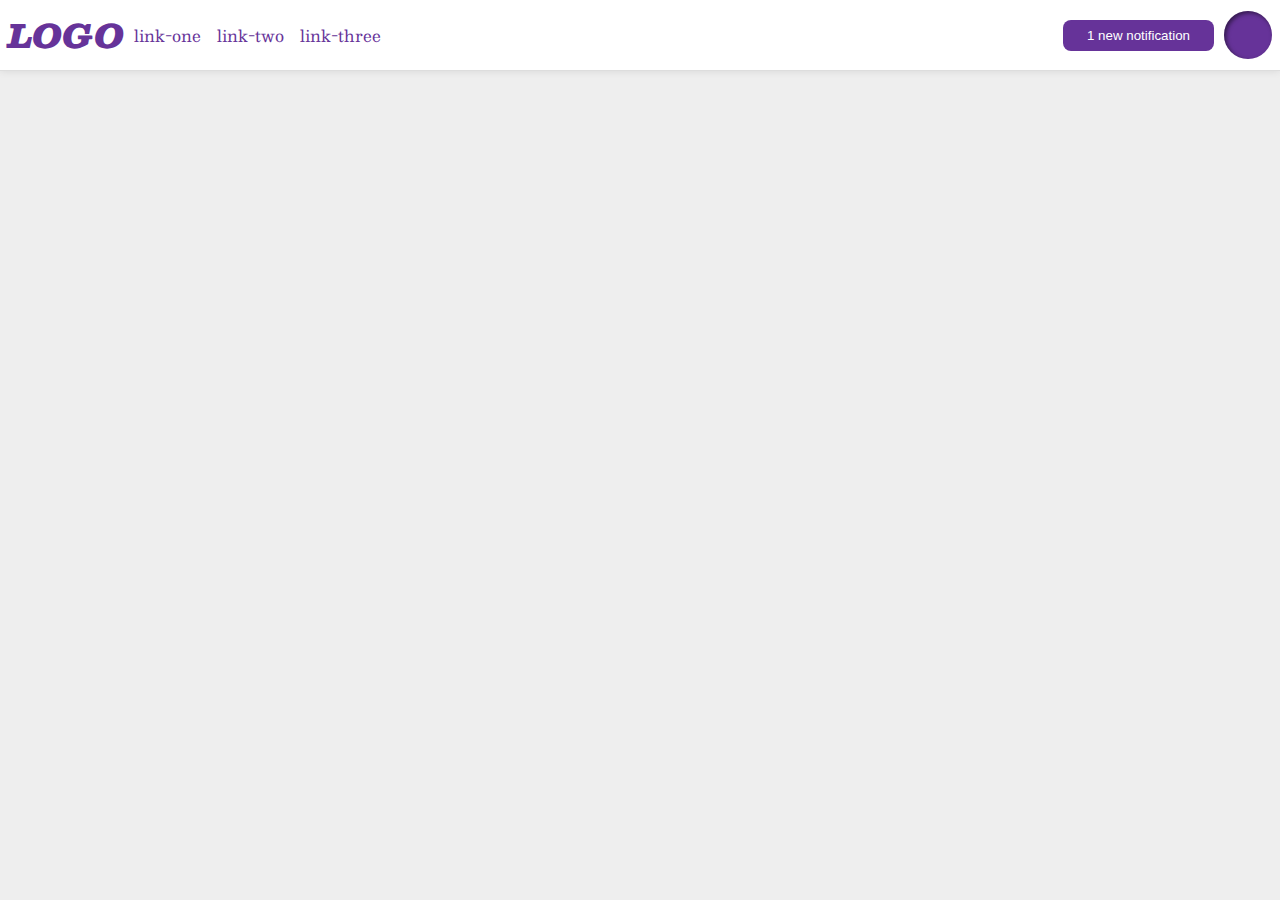
<file: flex/03-flex-header-2/index.html>
<!DOCTYPE html>
<html lang="en">
  <head>
    <meta charset="UTF-8" />
    <meta http-equiv="X-UA-Compatible" content="IE=edge" />
    <meta name="viewport" content="width=device-width, initial-scale=1.0" />
    <title>Flex Header 2</title>
    <link rel="stylesheet" href="style.css" />
  </head>
  <body>
    <div class="header">
      <div class="left">
        <div class="logo">LOGO</div>
        <ul class="links">
          <li><a href="google.com">link-one</a></li>
          <li><a href="google.com">link-two</a></li>
          <li><a href="google.com">link-three</a></li>
        </ul>
      </div>
      <div class="right">
        <button class="notifications">1 new notification</button>
        <div class="profile-image"></div>
      </div>
    </div>
  </body>
</html>
</file>
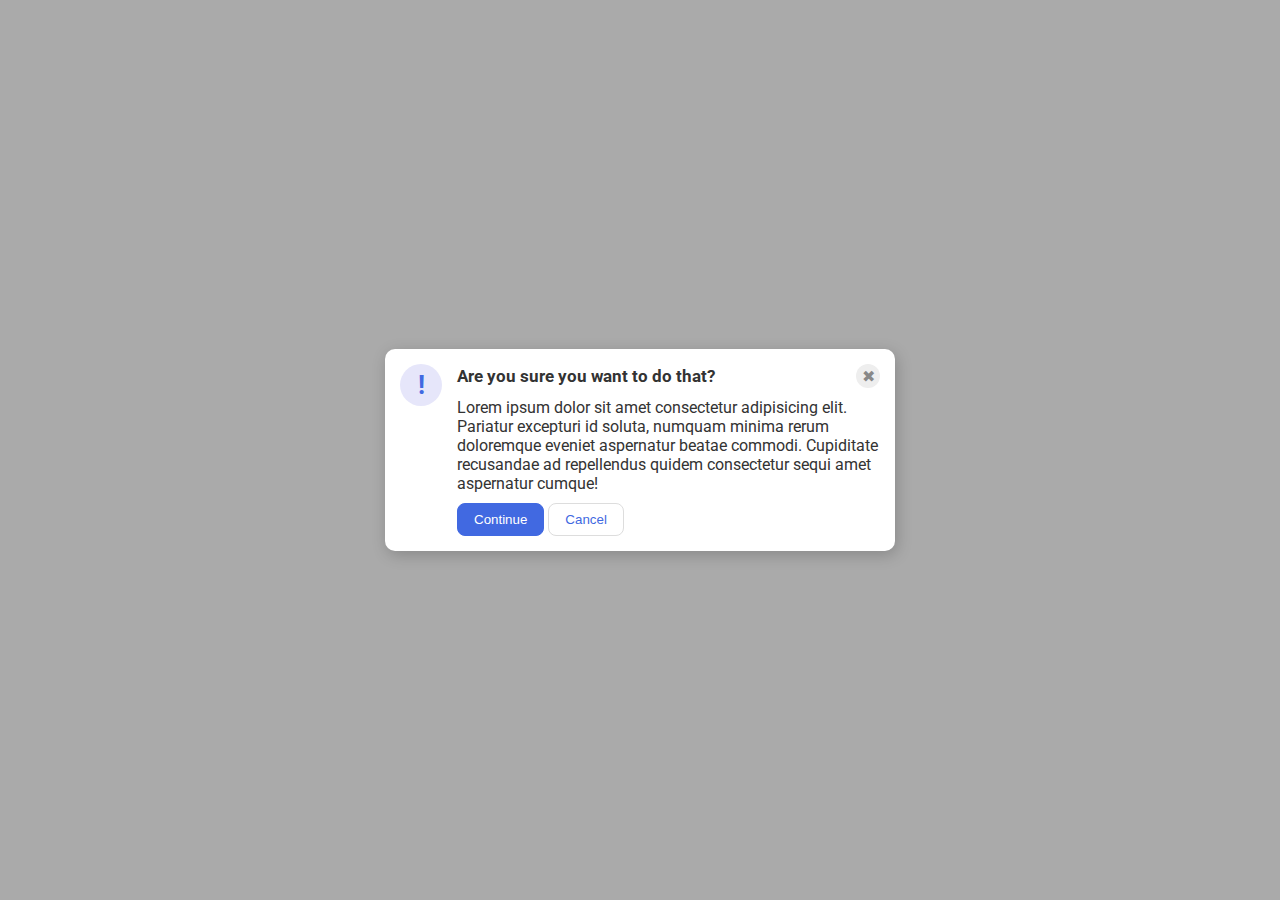
<file: flex/05-flex-modal/index.html>
<!DOCTYPE html>
<html lang="en">
  <head>
    <meta charset="UTF-8" />
    <meta http-equiv="X-UA-Compatible" content="IE=edge" />
    <meta name="viewport" content="width=device-width, initial-scale=1.0" />
    <link rel="stylesheet" href="style.css" />
    <title>Modal</title>
  </head>
  <body>
    <div class="modal">
      <div class="icon">!</div>
      <div class="container">
        <div class="top">
          <div class="header">Are you sure you want to do that?</div>
          <div class="close-button">✖</div>
        </div>
        <div class="text">
          Lorem ipsum dolor sit amet consectetur adipisicing elit. Pariatur
          excepturi id soluta, numquam minima rerum doloremque eveniet
          aspernatur beatae commodi. Cupiditate recusandae ad repellendus quidem
          consectetur sequi amet aspernatur cumque!
        </div>
        <div class="bot">
          <button class="continue">Continue</button>
          <button class="cancel">Cancel</button>
        </div>
      </div>
    </div>
  </body>
</html>
</file>
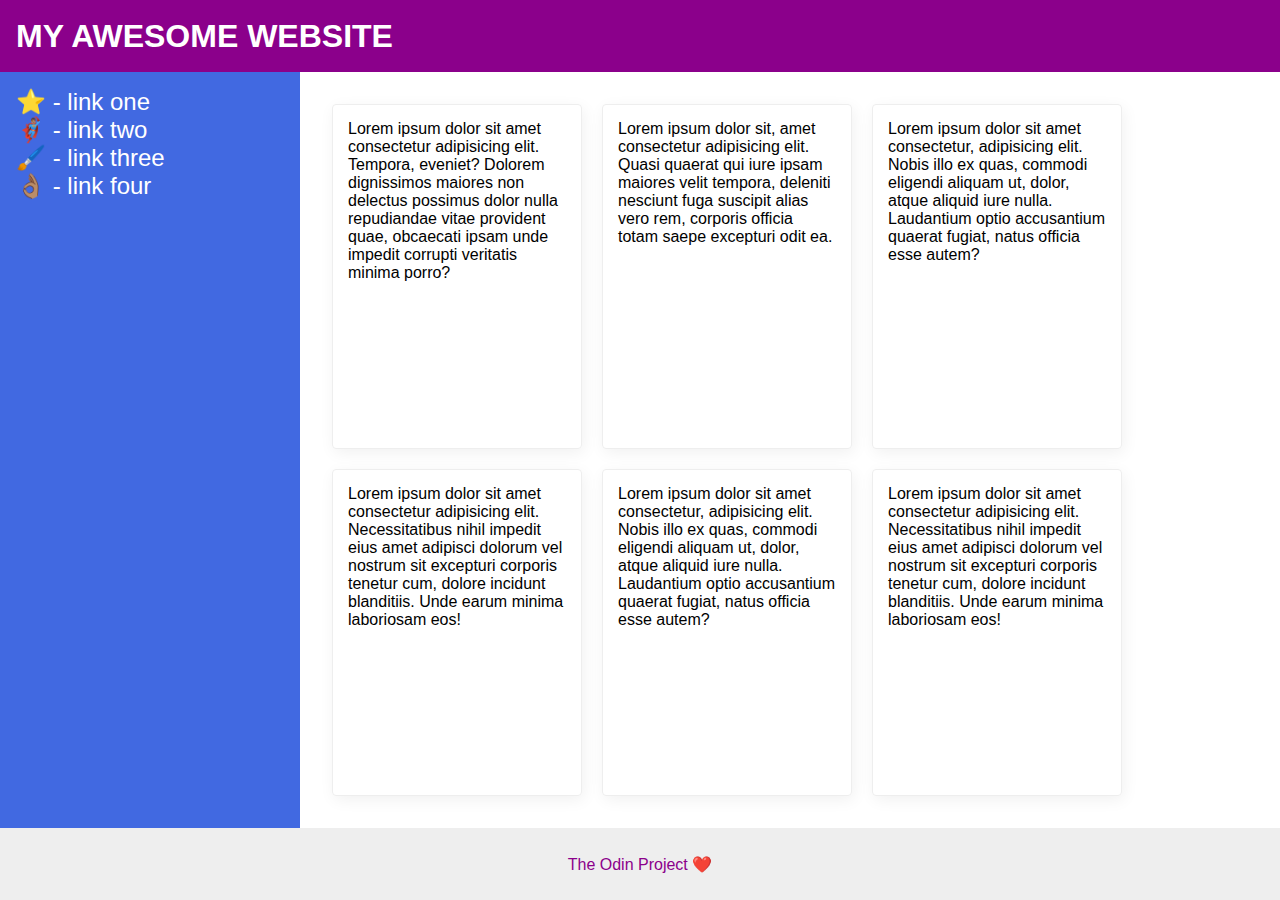
<file: flex/07-flex-layout-2/index.html>
<!DOCTYPE html>
<html lang="en">
  <head>
    <meta charset="UTF-8" />
    <meta http-equiv="X-UA-Compatible" content="IE=edge" />
    <meta name="viewport" content="width=device-width, initial-scale=1.0" />
    <title>The Holy Grail</title>
    <link rel="stylesheet" href="style.css" />
  </head>
  <body>
    <div class="header">MY AWESOME WEBSITE</div>
    <div class="content">
      <div class="sidebar">
        <ul>
          <li><a href="#">⭐ - link one</a></li>
          <li><a href="#">🦸🏽‍♂️ - link two</a></li>
          <li><a href="#">🖌️ - link three</a></li>
          <li><a href="#">👌🏽 - link four</a></li>
        </ul>
      </div>
      <div class="cards">
        <div class="card">
          Lorem ipsum dolor sit amet consectetur adipisicing elit. Tempora,
          eveniet? Dolorem dignissimos maiores non delectus possimus dolor nulla
          repudiandae vitae provident quae, obcaecati ipsam unde impedit
          corrupti veritatis minima porro?
        </div>
        <div class="card">
          Lorem ipsum dolor sit, amet consectetur adipisicing elit. Quasi
          quaerat qui iure ipsam maiores velit tempora, deleniti nesciunt fuga
          suscipit alias vero rem, corporis officia totam saepe excepturi odit
          ea.
        </div>
        <div class="card">
          Lorem ipsum dolor sit amet consectetur, adipisicing elit. Nobis illo
          ex quas, commodi eligendi aliquam ut, dolor, atque aliquid iure nulla.
          Laudantium optio accusantium quaerat fugiat, natus officia esse autem?
        </div>
        <div class="card">
          Lorem ipsum dolor sit amet consectetur adipisicing elit.
          Necessitatibus nihil impedit eius amet adipisci dolorum vel nostrum
          sit excepturi corporis tenetur cum, dolore incidunt blanditiis. Unde
          earum minima laboriosam eos!
        </div>
        <div class="card">
          Lorem ipsum dolor sit amet consectetur, adipisicing elit. Nobis illo
          ex quas, commodi eligendi aliquam ut, dolor, atque aliquid iure nulla.
          Laudantium optio accusantium quaerat fugiat, natus officia esse autem?
        </div>
        <div class="card">
          Lorem ipsum dolor sit amet consectetur adipisicing elit.
          Necessitatibus nihil impedit eius amet adipisci dolorum vel nostrum
          sit excepturi corporis tenetur cum, dolore incidunt blanditiis. Unde
          earum minima laboriosam eos!
        </div>
      </div>
    </div>
    <div class="footer">The Odin Project ❤️</div>
  </body>
</html>
</file>
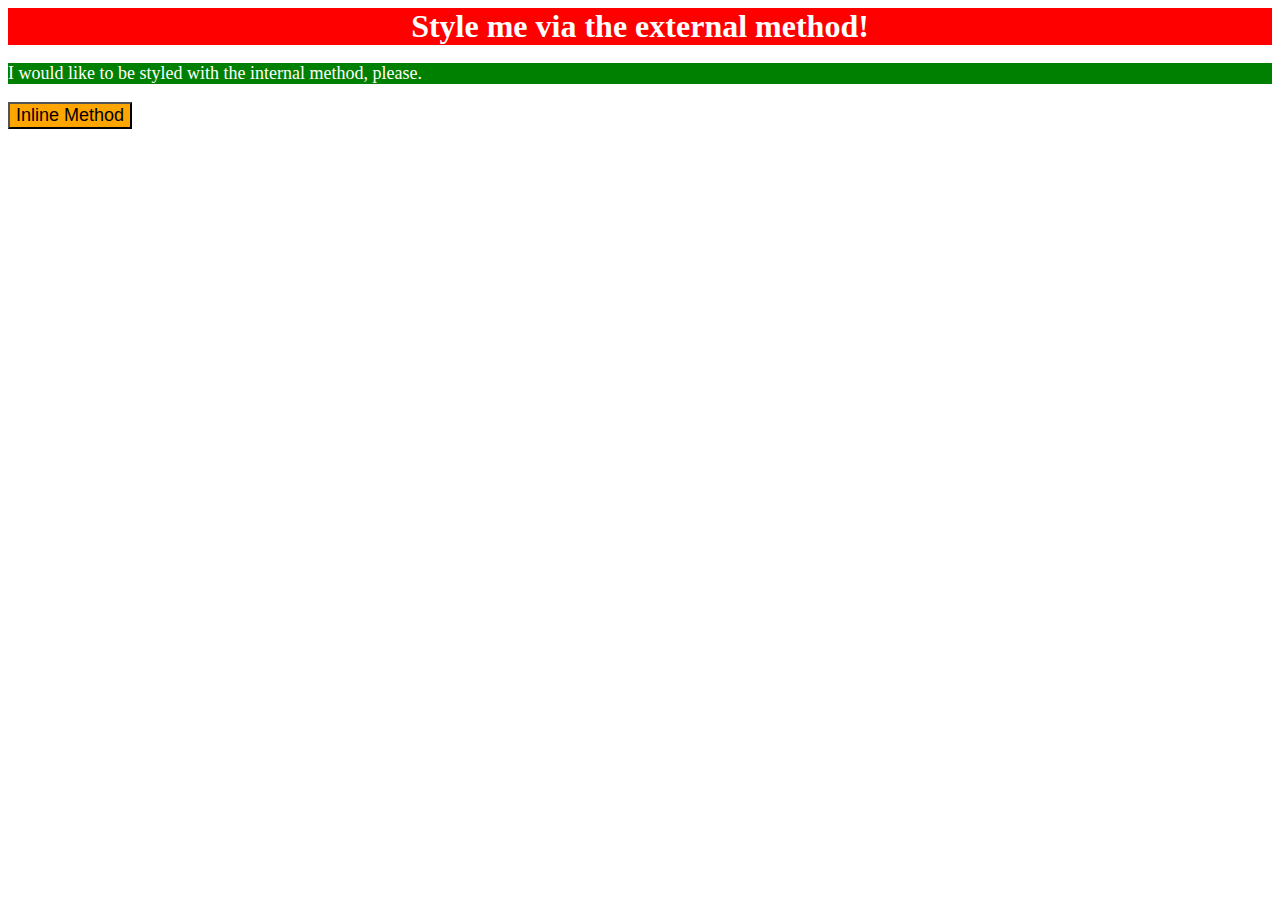
<file: foundations/01-css-methods/index.html>
<!DOCTYPE html>
<html lang="en">
  <head>
    <meta charset="UTF-8" />
    <meta http-equiv="X-UA-Compatible" content="IE=edge" />
    <meta name="viewport" content="width=device-width, initial-scale=1.0" />
    <link rel="stylesheet" href="style.css" />
    <style>
      p {
        color: white;
        background-color: green;
        font-size: 18px;
      }
    </style>
    <title>Methods for Adding CSS</title>
  </head>
  <body>
    <div>Style me via the external method!</div>
    <p>I would like to be styled with the internal method, please.</p>
    <button style="color: black; background-color: orange; font-size: 18px">
      Inline Method
    </button>
  </body>
</html>
</file>
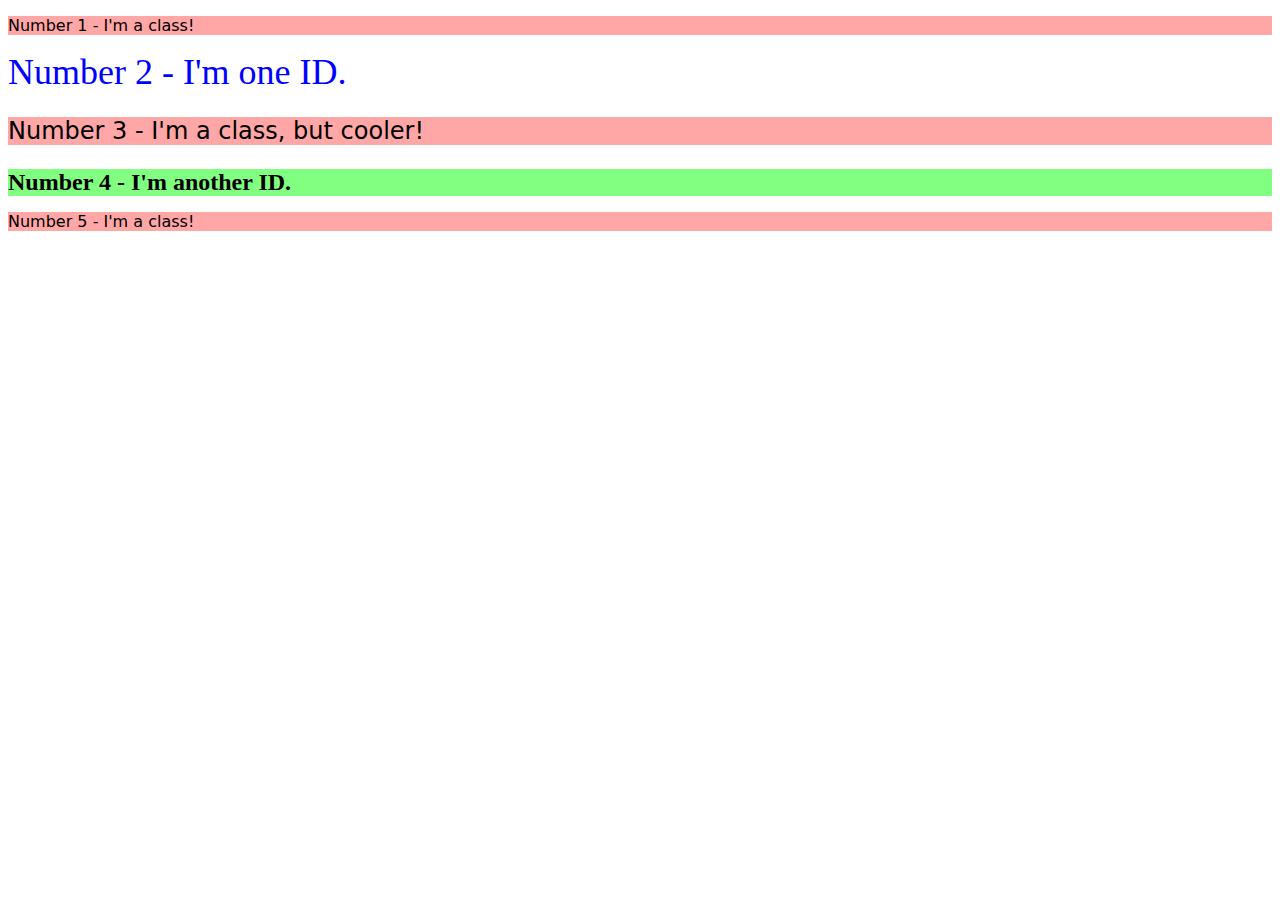
<file: foundations/02-class-id-selectors/index.html>
<!DOCTYPE html>
<html lang="en">
  <head>
    <meta charset="UTF-8" />
    <meta http-equiv="X-UA-Compatible" content="IE=edge" />
    <meta name="viewport" content="width=device-width, initial-scale=1.0" />
    <title>Class and ID Selectors</title>
    <link rel="stylesheet" href="style.css" />
  </head>
  <body>
    <p class="odd">Number 1 - I'm a class!</p>
    <div id="one">Number 2 - I'm one ID.</div>
    <p class="odd three">Number 3 - I'm a class, but cooler!</p>
    <div id="another" class="three">Number 4 - I'm another ID.</div>
    <p class="odd">Number 5 - I'm a class!</p>
  </body>
</html>
</file>
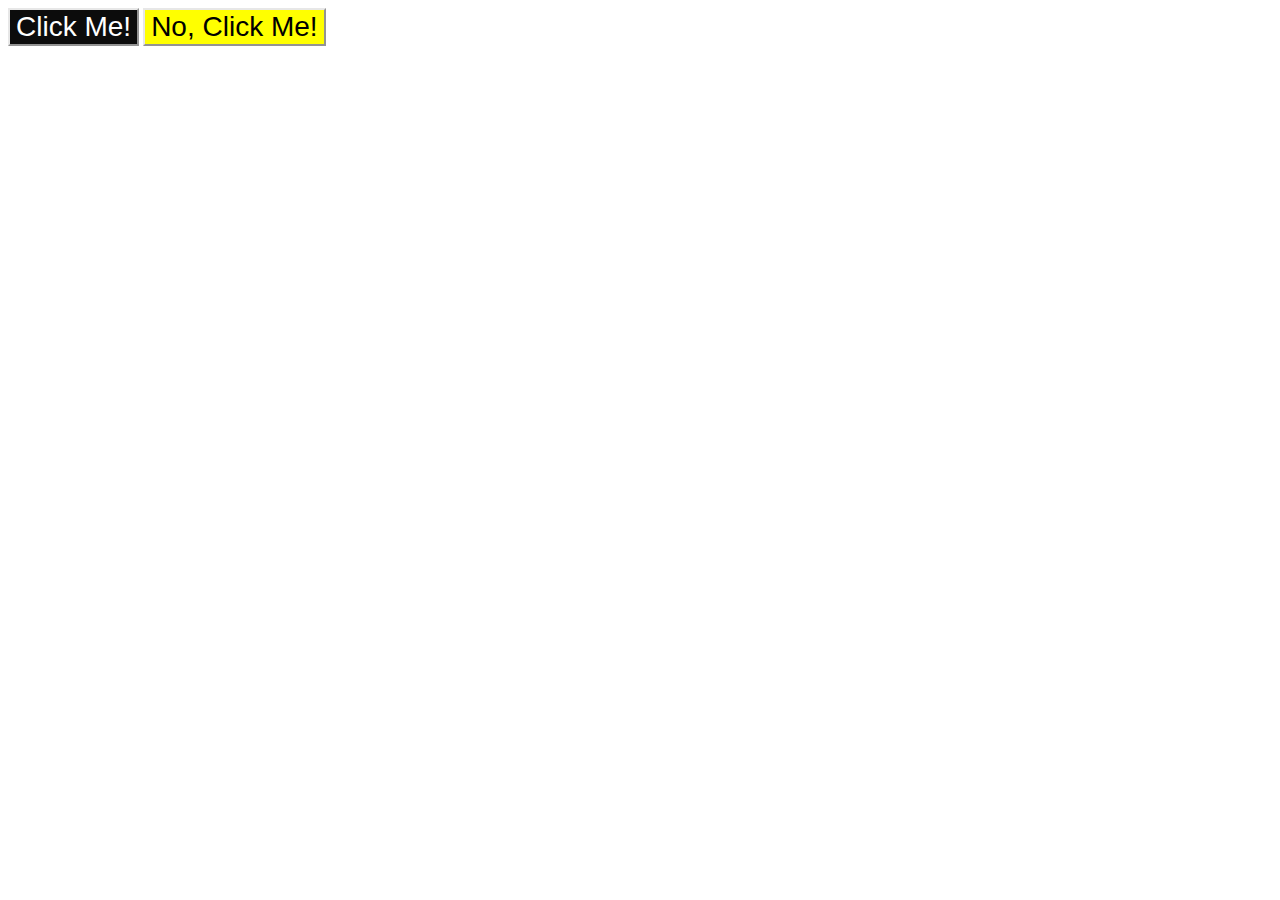
<file: foundations/03-grouping-selectors/index.html>
<!DOCTYPE html>
<html lang="en">
  <head>
    <meta charset="UTF-8" />
    <meta http-equiv="X-UA-Compatible" content="IE=edge" />
    <meta name="viewport" content="width=device-width, initial-scale=1.0" />
    <title>Grouping Selectors</title>
    <link rel="stylesheet" href="style.css" />
  </head>
  <body>
    <button class="one">Click Me!</button>
    <button class="two">No, Click Me!</button>
  </body>
</html>
</file>
<file: flex/03-flex-header-2/style.css>
/* this is some magical font-importing.  
you'll learn about it later. */
@import url("https://fonts.googleapis.com/css2?family=Besley:ital,wght@0,400;1,900&display=swap");

body {
  margin: 0;
  background: #eee;
  font-family: Besley, serif;
}

.header {
  background: white;
  border-bottom: 1px solid #ddd;
  box-shadow: 0 0 8px rgba(0, 0, 0, 0.1);
}

.profile-image {
  background: rebeccapurple;
  box-shadow: inset 2px 2px 4px rgba(0, 0, 0, 0.5);
  border-radius: 50%;
  width: 48px;
  height: 48px;
  flex-shrink: 0;
}

.logo {
  color: rebeccapurple;
  font-size: 32px;
  font-weight: 900;
  font-style: italic;
}

button {
  border: none;
  border-radius: 8px;
  background: rebeccapurple;
  color: white;
  padding: 8px 24px;
}

a {
  /* this removes the line under our links */
  text-decoration: none;
  color: rebeccapurple;
}

ul {
  list-style-type: none;
}

.header {
  display: flex;
  justify-content: space-between;
  padding: 8px;
  align-items: center;
}

.links {
  display: flex;
  gap: 16px;
  padding: 0;
  margin: 0;
}
.left,
.right {
  display: flex;
  gap: 10px;
  align-items: center;
}
</file>
<file: flex/05-flex-modal/style.css>
@import url("https://fonts.googleapis.com/css2?family=Roboto:wght@400;700&display=swap");

html,
body {
  height: 100%;
}

body {
  font-family: Roboto, sans-serif;
  margin: 0;
  background: #aaa;
  color: #333;
  /* I'll give you this one for free lol */
  display: flex;
  align-items: center;
  justify-content: center;
}

.modal {
  background: white;
  width: 480px;
  border-radius: 10px;
  box-shadow: 2px 4px 16px rgba(0, 0, 0, 0.2);
}

.icon {
  color: royalblue;
  font-size: 26px;
  font-weight: 700;
  background: lavender;
  width: 42px;
  height: 42px;
  border-radius: 50%;
  display: flex;
  align-items: center;
  justify-content: center;
}

.close-button {
  background: #eee;
  border-radius: 50%;
  color: #888;
  font-weight: 400;
  font-size: 16px;
  height: 24px;
  width: 24px;
  display: flex;
  align-items: center;
  justify-content: center;
}

button {
  padding: 8px 16px;
  border-radius: 8px;
}

button.continue {
  background: royalblue;
  border: 1px solid royalblue;
  color: white;
}

button.cancel {
  background: white;
  border: 1px solid #ddd;
  color: royalblue;
}

/* Solution */
.modal {
  display: flex;
  justify-content: space-between;
  padding: 15px;
  gap: 15px;
}
.icon {
  flex-shrink: 0;
}
.container {
  display: flex;
  flex-direction: column;
  gap: 10px;
}
.top {
  display: flex;
  justify-content: space-between;
  align-items: center;
}
.header {
  font-size: 17px;
  font-weight: bold;
}
</file>
<file: flex/07-flex-layout-2/style.css>
body {
  font-family: -apple-system, BlinkMacSystemFont, "Segoe UI", Roboto, Oxygen,
    Ubuntu, Cantarell, "Open Sans", "Helvetica Neue", sans-serif;
  margin: 0;
  min-height: 100vh;
}

.header {
  height: 72px;
  background: darkmagenta;
  color: white;
}

.footer {
  height: 72px;
  background: #eee;
  color: darkmagenta;
}

.sidebar {
  width: 300px;
  background: royalblue;
  box-sizing: border-box;
}

.card {
  border: 1px solid #eee;
  box-shadow: 2px 4px 16px rgba(0, 0, 0, 0.06);
  border-radius: 4px;
}

/* Solution */
body {
  display: flex;
  flex-direction: column;
}
.content {
  display: flex;
  flex: 1;
}
a {
  text-decoration: none;
  color: white;
  font-size: 24px;
}
ul {
  list-style-type: none;
  margin: 0;
  padding: 0;
}
.header,
.footer {
  display: flex;
  align-items: center;
}
.header {
  font-size: 32px;
  font-weight: 900;
  padding-left: 16px;
}
.footer {
  justify-content: center;
  flex-shrink: 1;
}
.sidebar {
  flex-shrink: 0;
  padding: 16px;
}
.cards {
  display: flex;
  /* align-items: flex-start; */
  padding: 32px;
  flex-wrap: wrap;
  gap: 20px;
}
.card {
  width: 250px;
  box-sizing: border-box;
  padding: 15px;
}
</file>
<file: foundations/01-css-methods/style.css>
div {
  color: white;
  background-color: red;
  text-align: center;
  font-size: 32px;
  font-weight: bold;
}
</file>
<file: foundations/02-class-id-selectors/style.css>
.odd {
  background-color: rgb(255, 167, 167);
  font-family: Verdana, "DejaVu Sans", sans-serif;
}
#one {
  color: rgb(0, 0, 255);
  font-size: 36px;
}
.three {
  font-size: 24px;
}
#another {
  background-color: rgb(128, 255, 128);
  font-weight: bold;
}
</file>
<file: foundations/03-grouping-selectors/style.css>
.one,
.two {
  font-size: 28px;
  font-family: Helvetica, "Times New Roman", sans-serif;
}

.one {
  background-color: rgb(12, 12, 12);
  color: rgb(255, 255, 255);
  border-color: #e7e7e7;
}

.two {
  background-color: yellow;
  border-color: #e7e7e7;
}
</file>
